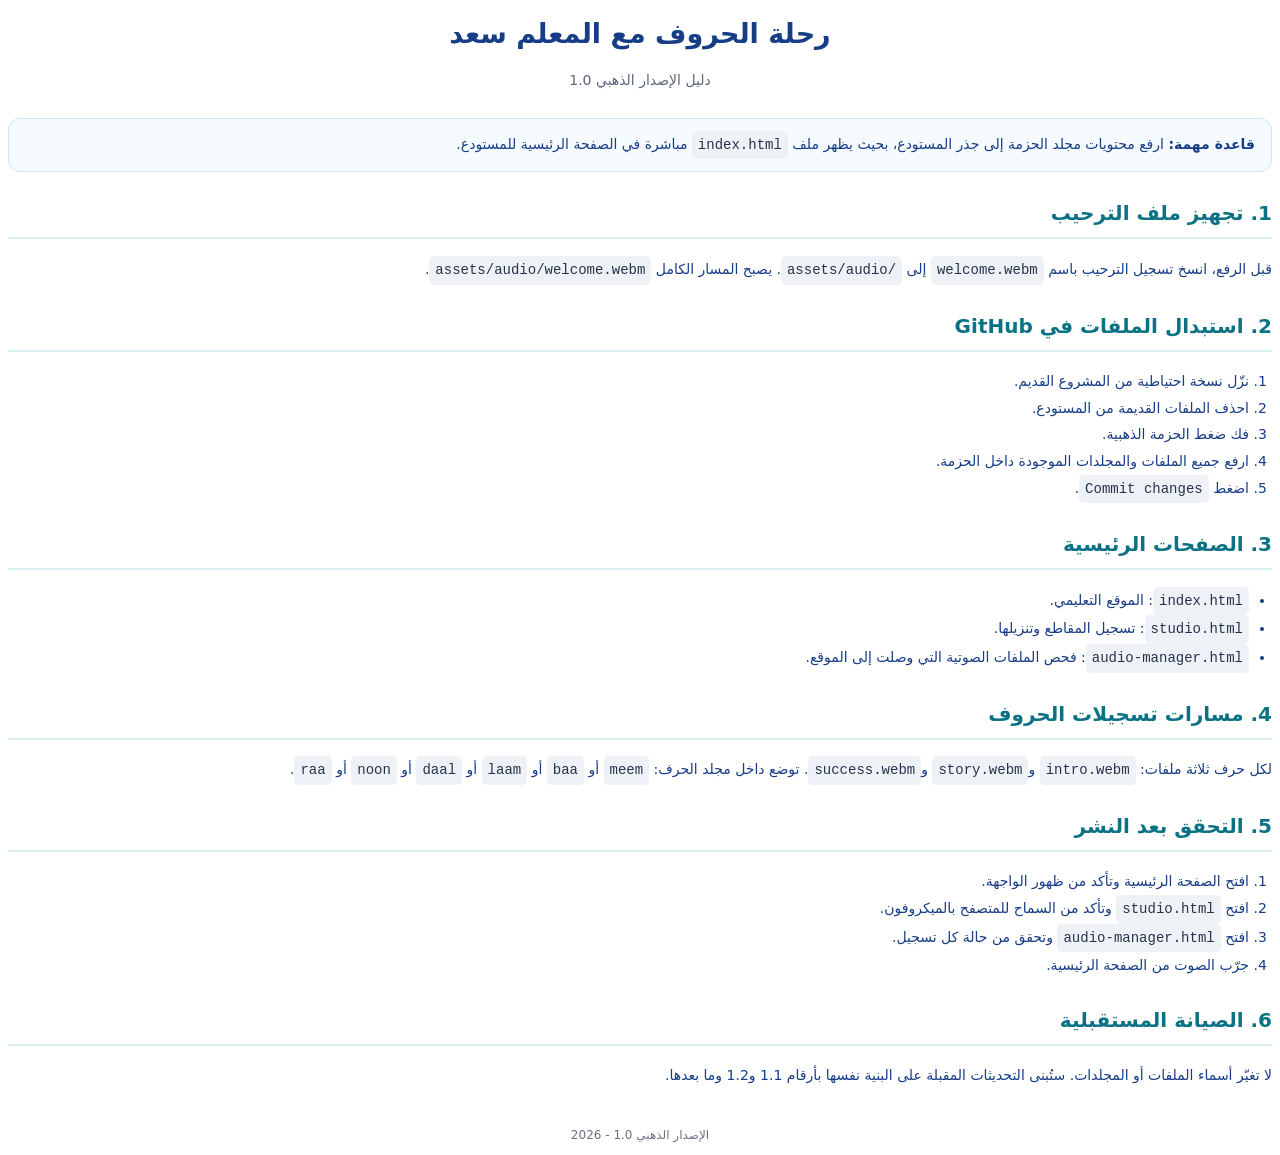
<file: docs/دليل_الاستخدام.html>
<!doctype html><html lang="ar" dir="rtl"><head><meta charset="utf-8"><title>دليل الاستخدام - رحلة الحروف</title>
<style>@page{size:A4;margin:18mm}body{font-family:"Noto Sans Arabic","DejaVu Sans",sans-serif;color:#173d86;line-height:1.9;font-size:14px}h1{font-size:27px;text-align:center;margin:0 0 8px}h2{font-size:20px;color:#0b7285;margin-top:22px;border-bottom:2px solid #d9f0f3;padding-bottom:5px}.tag{text-align:center;color:#5c677d;margin-bottom:24px}.box{background:#f5fbff;border:1px solid #cde8f4;border-radius:12px;padding:12px 16px;margin:12px 0}code{direction:ltr;display:inline-block;background:#eef2f7;color:#25324a;padding:1px 6px;border-radius:5px;font-family:monospace}ol,ul{padding-right:23px}.footer{margin-top:35px;text-align:center;color:#6b7280;font-size:12px}</style></head><body>
<h1>رحلة الحروف مع المعلم سعد</h1><div class="tag">دليل الإصدار الذهبي 1.0</div>
<div class="box"><strong>قاعدة مهمة:</strong> ارفع محتويات مجلد الحزمة إلى جذر المستودع، بحيث يظهر ملف <code>index.html</code> مباشرة في الصفحة الرئيسية للمستودع.</div>
<h2>1. تجهيز ملف الترحيب</h2><p>قبل الرفع، انسخ تسجيل الترحيب باسم <code>welcome.webm</code> إلى <code>assets/audio/</code>. يصبح المسار الكامل <code>assets/audio/welcome.webm</code>.</p>
<h2>2. استبدال الملفات في GitHub</h2><ol><li>نزّل نسخة احتياطية من المشروع القديم.</li><li>احذف الملفات القديمة من المستودع.</li><li>فك ضغط الحزمة الذهبية.</li><li>ارفع جميع الملفات والمجلدات الموجودة داخل الحزمة.</li><li>اضغط <code>Commit changes</code>.</li></ol>
<h2>3. الصفحات الرئيسية</h2><ul><li><code>index.html</code>: الموقع التعليمي.</li><li><code>studio.html</code>: تسجيل المقاطع وتنزيلها.</li><li><code>audio-manager.html</code>: فحص الملفات الصوتية التي وصلت إلى الموقع.</li></ul>
<h2>4. مسارات تسجيلات الحروف</h2><p>لكل حرف ثلاثة ملفات: <code>intro.webm</code> و<code>story.webm</code> و<code>success.webm</code>. توضع داخل مجلد الحرف: <code>meem</code> أو <code>baa</code> أو <code>laam</code> أو <code>daal</code> أو <code>noon</code> أو <code>raa</code>.</p>
<h2>5. التحقق بعد النشر</h2><ol><li>افتح الصفحة الرئيسية وتأكد من ظهور الواجهة.</li><li>افتح <code>studio.html</code> وتأكد من السماح للمتصفح بالميكروفون.</li><li>افتح <code>audio-manager.html</code> وتحقق من حالة كل تسجيل.</li><li>جرّب الصوت من الصفحة الرئيسية.</li></ol>
<h2>6. الصيانة المستقبلية</h2><p>لا تغيّر أسماء الملفات أو المجلدات. ستُبنى التحديثات المقبلة على البنية نفسها بأرقام 1.1 و1.2 وما بعدها.</p>
<div class="footer">الإصدار الذهبي 1.0 - 2026</div></body></html>
</file>
